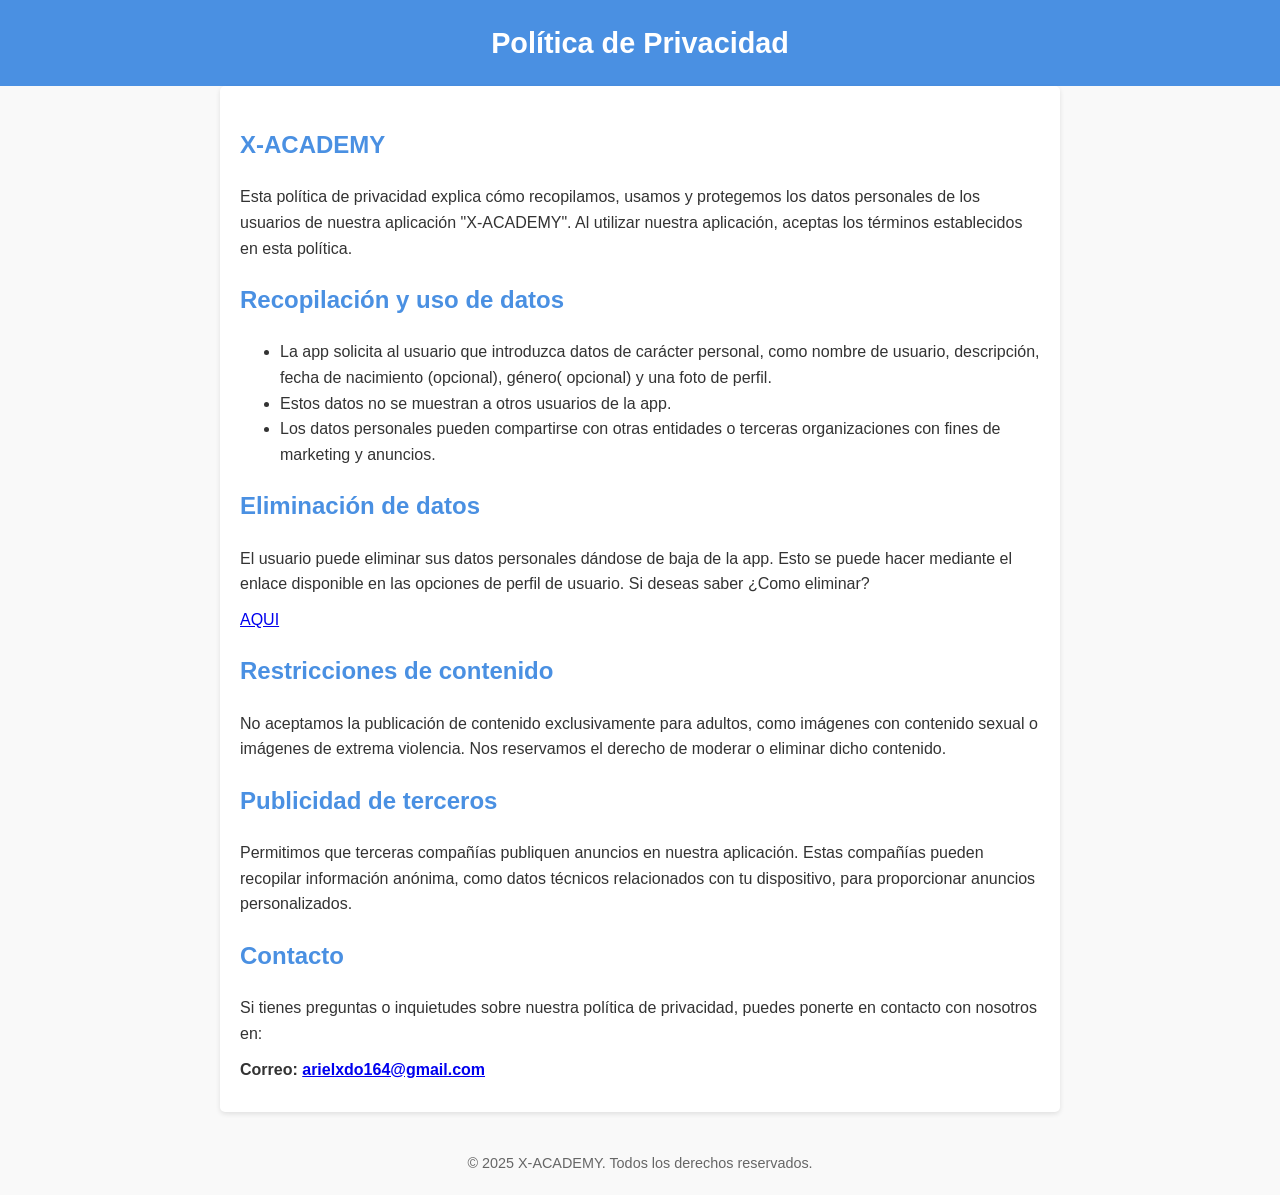
<file: politicaNER.html>
<!DOCTYPE html>
<html lang="es">
<head>
  <meta charset="UTF-8">
  <meta name="viewport" content="width=device-width, initial-scale=1.0">
  <title>Política de Privacidad - X-ACADEMY</title>
  <style>
    body {
      font-family: Arial, sans-serif;
      line-height: 1.6;
      margin: 0;
      padding: 0;
      background-color: #f9f9f9;
      color: #333;
    }

    header {
      background-color: #4a90e2;
      color: white;
      padding: 20px 15px;
      text-align: center;
    }

    header h1 {
      margin: 0;
      font-size: 1.8rem;
    }

    main {
      padding: 20px;
      max-width: 800px;
      margin: 0 auto;
      background-color: white;
      box-shadow: 0 2px 5px rgba(0, 0, 0, 0.1);
      border-radius: 5px;
    }

    h2 {
      font-size: 1.5rem;
      margin-top: 20px;
      color: #4a90e2;
    }

    p {
      margin: 10px 0;
    }

    footer {
      text-align: center;
      padding: 10px;
      margin-top: 20px;
      font-size: 0.9rem;
      color: #666;
    }

    footer a {
      color: #4a90e2;
      text-decoration: none;
    }

    footer a:hover {
      text-decoration: underline;
    }
  </style>
</head>
<body>
  <header>
    <h1>Política de Privacidad</h1>
  </header>

  <main>
    <h2>X-ACADEMY</h2>
    <p>Esta política de privacidad explica cómo recopilamos, usamos y protegemos los datos personales de los usuarios de nuestra aplicación "X-ACADEMY". Al utilizar nuestra aplicación, aceptas los términos establecidos en esta política.</p>

    <h2>Recopilación y uso de datos</h2>
    <ul>
      <li>La app solicita al usuario que introduzca datos de carácter personal, como nombre de usuario, descripción, fecha de nacimiento (opcional), género( opcional) y una foto de perfil.</li>
      <li>Estos datos no se muestran a otros usuarios de la app.</li>
      <li>Los datos personales pueden compartirse con otras entidades o terceras organizaciones con fines de marketing y anuncios.</li>
    </ul>

    <h2>Eliminación de datos</h2>
    <p>El usuario puede eliminar sus datos personales dándose de baja de la app. Esto se puede hacer mediante el enlace disponible en las opciones de perfil de usuario. Si deseas saber ¿Como eliminar?</p>
<a href="eliminarcuenta.html">AQUI</a>
    <h2>Restricciones de contenido</h2>
    <p>No aceptamos la publicación de contenido exclusivamente para adultos, como imágenes con contenido sexual o imágenes de extrema violencia. Nos reservamos el derecho de moderar o eliminar dicho contenido.</p>

    <h2>Publicidad de terceros</h2>
    <p>Permitimos que terceras compañías publiquen anuncios en nuestra aplicación. Estas compañías pueden recopilar información anónima, como datos técnicos relacionados con tu dispositivo, para proporcionar anuncios personalizados.</p>

    <h2>Contacto</h2>
    <p>Si tienes preguntas o inquietudes sobre nuestra política de privacidad, puedes ponerte en contacto con nosotros en:</p>
    <p><strong>Correo: <a href="mailto:arielxdo164@gmail.com">arielxdo164@gmail.com</a></strong></p>
  </main>

  <footer>
    <p>&copy; 2025 X-ACADEMY. Todos los derechos reservados.</p>
  </footer>
</body>
</html>
</file>
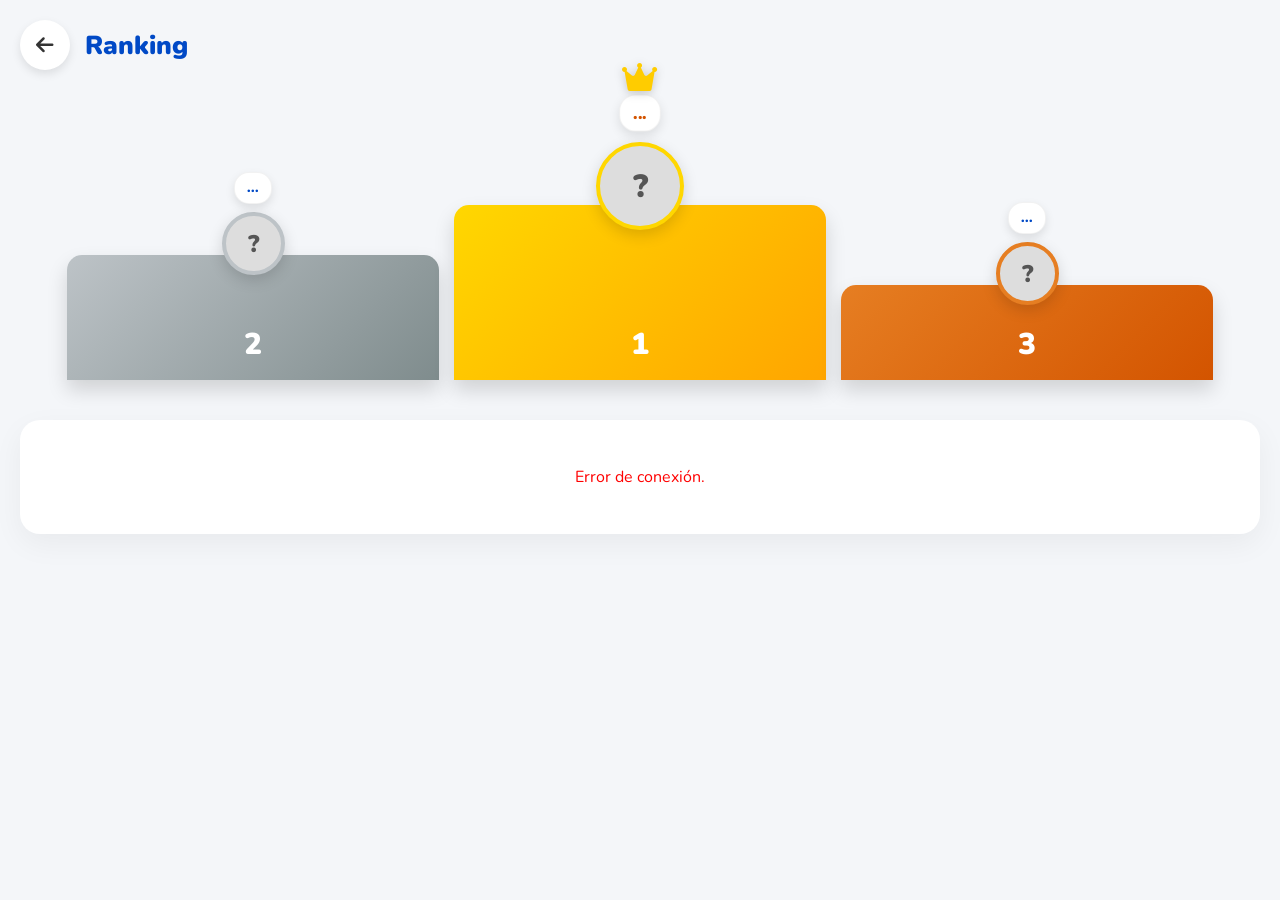
<file: ranking.html>
<!DOCTYPE html>
<html lang="es">

<head>
    <meta charset="UTF-8">
    <meta name="viewport" content="width=device-width, initial-scale=1.0, viewport-fit=cover">
    <meta name="theme-color" content="#0049c6">
    <title>Ranking</title>
    <link href="https://fonts.googleapis.com/css2?family=Nunito:wght@400;700;900&display=swap" rel="stylesheet">
    <link rel="stylesheet" href="https://cdnjs.cloudflare.com/ajax/libs/font-awesome/6.0.0/css/all.min.css">
    <link rel="stylesheet" href="css/styles.css">
    <style>
        body {
            font-family: 'Nunito', sans-serif;
            padding: 20px;
            padding-top: calc(20px + env(safe-area-inset-top, 0px));
            padding-bottom: calc(90px + env(safe-area-inset-bottom, 0px));
        }

        .header {
            display: flex;
            align-items: center;
            margin-bottom: 30px;
        }

        .back-btn {
            width: 40px;
            height: 40px;
            background: white;
            border-radius: 50%;
            display: flex;
            justify-content: center;
            align-items: center;
            box-shadow: 0 4px 10px rgba(0, 0, 0, 0.1);
            cursor: pointer;
            color: #333;
            margin-right: 15px;
            transition: transform 0.2s;
        }

        .back-btn:active {
            transform: scale(0.9);
        }

        h1 {
            margin: 0;
            color: #0049c6;
            font-weight: 900;
            font-size: 26px;
        }

        /* --- PODIO MEJORADO --- */
        .podium {
            display: flex;
            justify-content: center;
            align-items: flex-end;
            margin-bottom: 40px;
            height: 260px;
            gap: 15px;
            padding-top: 20px;
        }

        .podium-item {
            text-align: center;
            width: 30%;
            display: flex;
            flex-direction: column;
            align-items: center;
            position: relative;
            z-index: 1;
        }

        /* Nombre estilo "Etiqueta" */
        .name-badge {
            background: white;
            padding: 6px 12px;
            border-radius: 15px;
            box-shadow: 0 4px 10px rgba(0, 0, 0, 0.1);
            font-weight: 900;
            font-size: 13px;
            /* Más grande */
            color: #0049c6;
            margin-bottom: 8px;
            /* Espacio antes del avatar */
            white-space: nowrap;
            overflow: hidden;
            text-overflow: ellipsis;
            max-width: 100%;
            z-index: 10;
            border: 1px solid rgba(0, 0, 0, 0.05);
        }

        .avatar {
            width: 55px;
            height: 55px;
            border-radius: 50%;
            border: 4px solid white;
            box-shadow: 0 5px 15px rgba(0, 0, 0, 0.15);
            margin-bottom: -20px;
            /* Se superpone a la barra */
            position: relative;
            z-index: 5;
            background: #ddd;
            display: flex;
            justify-content: center;
            align-items: center;
            font-weight: 900;
            font-size: 24px;
            color: #555;
            text-transform: uppercase;
        }

        .bar {
            width: 100%;
            border-radius: 15px 15px 0 0;
            color: white;
            font-weight: 900;
            font-size: 30px;
            display: flex;
            justify-content: center;
            align-items: flex-end;
            padding-bottom: 15px;
            box-shadow: 0 10px 20px rgba(0, 0, 0, 0.15);
            position: relative;
        }

        /* Rank 1 (Oro) */
        .rank-1 .bar {
            height: 160px;
            background: linear-gradient(135deg, #ffd700, #ffa500);
        }

        .rank-1 .avatar {
            border-color: #ffd700;
            width: 80px;
            height: 80px;
            font-size: 32px;
            margin-bottom: -25px;
        }

        .rank-1 .name-badge {
            font-size: 15px;
            color: #d35400;
            transform: scale(1.1);
            margin-bottom: 12px;
        }

        /* Rank 2 (Plata) */
        .rank-2 .bar {
            height: 110px;
            background: linear-gradient(135deg, #bdc3c7, #7f8c8d);
        }

        .rank-2 .avatar {
            border-color: #bdc3c7;
        }

        /* Rank 3 (Bronce) */
        .rank-3 .bar {
            height: 80px;
            background: linear-gradient(135deg, #e67e22, #d35400);
        }

        .rank-3 .avatar {
            border-color: #e67e22;
        }

        /* Corona flotante */
        .crown {
            position: absolute;
            top: -35px;
            /* Más arriba */
            left: 50%;
            transform: translateX(-50%);
            color: #ffcc00;
            font-size: 32px;
            filter: drop-shadow(0 2px 5px rgba(0, 0, 0, 0.2));
            animation: float 2s infinite ease-in-out;
            z-index: 20;
        }

        @keyframes float {

            0%,
            100% {
                transform: translate(-50%, 0);
            }

            50% {
                transform: translate(-50%, -8px);
            }
        }

        /* LISTA */
        .list {
            background: white;
            border-radius: 20px;
            padding: 10px;
            box-shadow: 0 10px 30px rgba(0, 0, 0, 0.05);
        }

        .list-item {
            display: flex;
            align-items: center;
            padding: 15px 10px;
            border-bottom: 1px solid #f0f0f0;
        }

        .list-item:last-child {
            border-bottom: none;
        }

        .rank-num {
            font-weight: 900;
            width: 35px;
            color: #ccc;
            font-size: 16px;
            text-align: center;
        }

        .user-info {
            flex: 1;
            font-weight: 800;
            color: #444;
            font-size: 15px;
            padding-left: 10px;
        }

        .user-xp {
            font-weight: 900;
            color: #0049c6;
            background: #e0f0ff;
            padding: 6px 12px;
            border-radius: 20px;
            font-size: 12px;
        }
    </style>
</head>

<body>

    <div class="header">
        <div class="back-btn" onclick="window.location.href='index.html'"><i class="fas fa-arrow-left"></i></div>
        <h1>Ranking</h1>
    </div>

    <div class="podium">
        <div class="podium-item rank-2">
            <div class="name-badge">...</div>
            <div class="avatar">?</div>
            <div class="bar">2</div>
        </div>

        <div class="podium-item rank-1">
            <div class="name-badge">...</div>
            <i class="fas fa-crown crown"></i>
            <div class="avatar">?</div>
            <div class="bar">1</div>
        </div>

        <div class="podium-item rank-3">
            <div class="name-badge">...</div>
            <div class="avatar">?</div>
            <div class="bar">3</div>
        </div>
    </div>

    <div class="list" id="rankingList">
        <p style="text-align:center; color:#999; margin-top:20px;">
            <i class="fas fa-circle-notch fa-spin"></i> Cargando líderes...
        </p>
    </div>

    <script src="js/utils.js"></script>
    <script>
        // API_URL viene de utils.js

        window.onload = () => {
            initXAcademy({ page: 'ranking' });
            fetch(API_URL + "?action=getUsers").then(r => r.json()).then(res => {
                const data = Array.isArray(res) ? res : (res.data || []);
                // Ordenar por XP (Mayor a menor)
                data.sort((a, b) => b.xp - a.xp);

                const items = document.querySelectorAll('.podium-item');

                // Actualizar Podio (Si existen datos)
                // Rank 1 (Index 0 data -> HTML items[1]) - Es el del medio
                if (data[0]) updatePodium(items[1], data[0]);

                // Rank 2 (Index 1 data -> HTML items[0]) - Izquierda
                if (data[1]) updatePodium(items[0], data[1]);

                // Rank 3 (Index 2 data -> HTML items[2]) - Derecha
                if (data[2]) updatePodium(items[2], data[2]);

                // Llenar Lista (Del 4 en adelante)
                const list = document.getElementById('rankingList');
                list.innerHTML = "";

                if (data.length > 3) {
                    data.slice(3).forEach((u, i) => {
                        list.innerHTML += `
                        <div class="list-item">
                            <span class="rank-num">${i + 4}</span>
                            <span class="user-info">${u.nombre}</span>
                            <span class="user-xp">${u.xp} XP</span>
                        </div>`;
                    });
                } else {
                    list.innerHTML = "<p style='text-align:center; color:#999; padding:30px;'>¡Compite para aparecer aquí!</p>";
                }

            }).catch(() => {
                document.getElementById('rankingList').innerHTML = "<p style='text-align:center;color:red; padding:20px;'>Error de conexión.</p>";
            });
        };

        function updatePodium(el, u) {
            if (u && u.nombre) {
                // Actualizamos la etiqueta de nombre y el avatar
                el.querySelector('.name-badge').innerText = u.nombre;
                el.querySelector('.avatar').innerText = u.nombre.charAt(0).toUpperCase();
            }
        }
    </script>
</body>

</html>
</file>
<file: css/styles.css>
/* ==========================================================
   X-ACADEMY GLOBAL STYLES
   ========================================================== */

:root {
    /* Main Theme Variables */
    --primary: #0049c6;
    --bg: #f4f6f9;
    --text: #333;
    --correct: #28a745;
    --wrong: #d9534f;

    /* Extended UI Variables */
    --bg-color: #f4f6f9;
    --card-bg: white;
    --text-color: #333;
    --text-muted: #666;
    --header-color: #0049c6;
    --border-color: #eee;
    --box-shadow: rgba(0, 0, 0, 0.1);
    --modal-bg: rgba(0, 0, 0, 0.7);
}

body.dark-theme {
    /* Main Theme Variables - Dark */
    --primary: #66b2ff;
    --bg: #121212;
    --text: #e0e0e0;

    /* Extended UI Variables - Dark */
    --bg-color: #121212;
    --card-bg: #1e1e1e;
    --text-color: #e0e0e0;
    --text-muted: #aaa;
    --header-color: #66b2ff;
    --border-color: #333;
    --box-shadow: rgba(0, 0, 0, 0.5);
    --modal-bg: rgba(0, 0, 0, 0.85);
}

/* --- 1. BASE --- */
body {
    font-family: 'Segoe UI', system-ui, sans-serif;
    margin: 0;
    padding: 0;
    background-color: var(--bg-color);
    color: var(--text-color);
    /* Safe Area Defaults */
    padding-bottom: env(safe-area-inset-bottom, 0px);
    padding-top: env(safe-area-inset-top, 0px);
    -webkit-font-smoothing: antialiased;
    overflow-x: hidden;
    transition: background-color 0.3s, color 0.3s;
}

a {
    text-decoration: none;
    -webkit-tap-highlight-color: transparent;
}

/* --- 2. BOTONES NATIVOS (TOP BAR / NAV) --- */
.top-bar {
    background: var(--card-bg);
    padding: 10px 20px;
    display: flex;
    justify-content: space-between;
    align-items: center;
    box-shadow: 0 2px 10px var(--box-shadow);
    z-index: 10;
    position: relative;
    color: var(--text-color);
}

.back-btn {
    background: none;
    border: none;
    font-size: 20px;
    color: var(--text-color);
    cursor: pointer;
    padding: 5px;
    transition: transform 0.2s;
}

.back-btn:active {
    transform: scale(0.9);
}

.theme-toggle-btn {
    background: none;
    border: none;
    color: var(--text-color);
    font-size: 22px;
    cursor: pointer;
    padding: 5px;
    transition: color 0.3s;
}

/* --- 3. MODALES GLOBALES --- */
.modal-overlay, .modal {
    position: fixed;
    top: 0;
    left: 0;
    width: 100%;
    height: 100%;
    background: var(--modal-bg);
    backdrop-filter: blur(5px);
    z-index: 2000;
    display: none;
    justify-content: center;
    align-items: center;
    padding: 20px;
    box-sizing: border-box;
    opacity: 0;
    transition: opacity 0.3s ease;
}

.modal-overlay.show, .modal.show {
    opacity: 1;
}

/* Compatibilidad con modal en quiz.html/simulacro.html */
.modal {
    background: rgba(0, 0, 0, 0.8); /* Fallback */
    opacity: 1; /* Eliminando transition si usar display block directo */
}

.modal-box, .modal-content {
    background: var(--card-bg);
    width: 100%;
    max-width: 380px;
    border-radius: 20px;
    padding: 25px;
    box-shadow: 0 10px 40px var(--box-shadow);
    text-align: center;
    position: relative;
    overflow: hidden;
    color: var(--text-color);
}

.modal-overlay .modal-box {
    transform: scale(0.9);
    transition: transform 0.3s cubic-bezier(0.175, 0.885, 0.32, 1.275);
}

.modal-overlay.show .modal-box {
    transform: scale(1);
}

.modal-title, .modal-content h2, .modal-content h3 {
    font-size: 18px;
    font-weight: 800;
    color: var(--text-color);
    margin: 5px 0 15px;
}

.divider {
    height: 1px;
    background: var(--border-color);
    margin: 15px 0;
}

.modal-btn, .btn-action {
    background: #0049c6;
    color: white;
    border: none;
    padding: 10px 20px;
    border-radius: 20px;
    font-weight: bold;
    cursor: pointer;
    width: 100%;
    margin-top: 10px;
    transition: background 0.2s, transform 0.2s;
}

.modal-btn:active, .btn-action:active {
    transform: scale(0.98);
}

/* --- 4. ANIMACIONES COMPARTIDAS --- */
@keyframes wiggle {
    0%, 100% { transform: rotate(0); }
    25% { transform: rotate(-10deg); }
    75% { transform: rotate(10deg); }
}

@keyframes fall {
    to { transform: translateY(120vh) rotate(720deg); }
}

.confetti {
    position: absolute;
    width: 8px;
    height: 8px;
    background: red;
    animation: fall 3s linear forwards;
    pointer-events: none;
}
</file>
